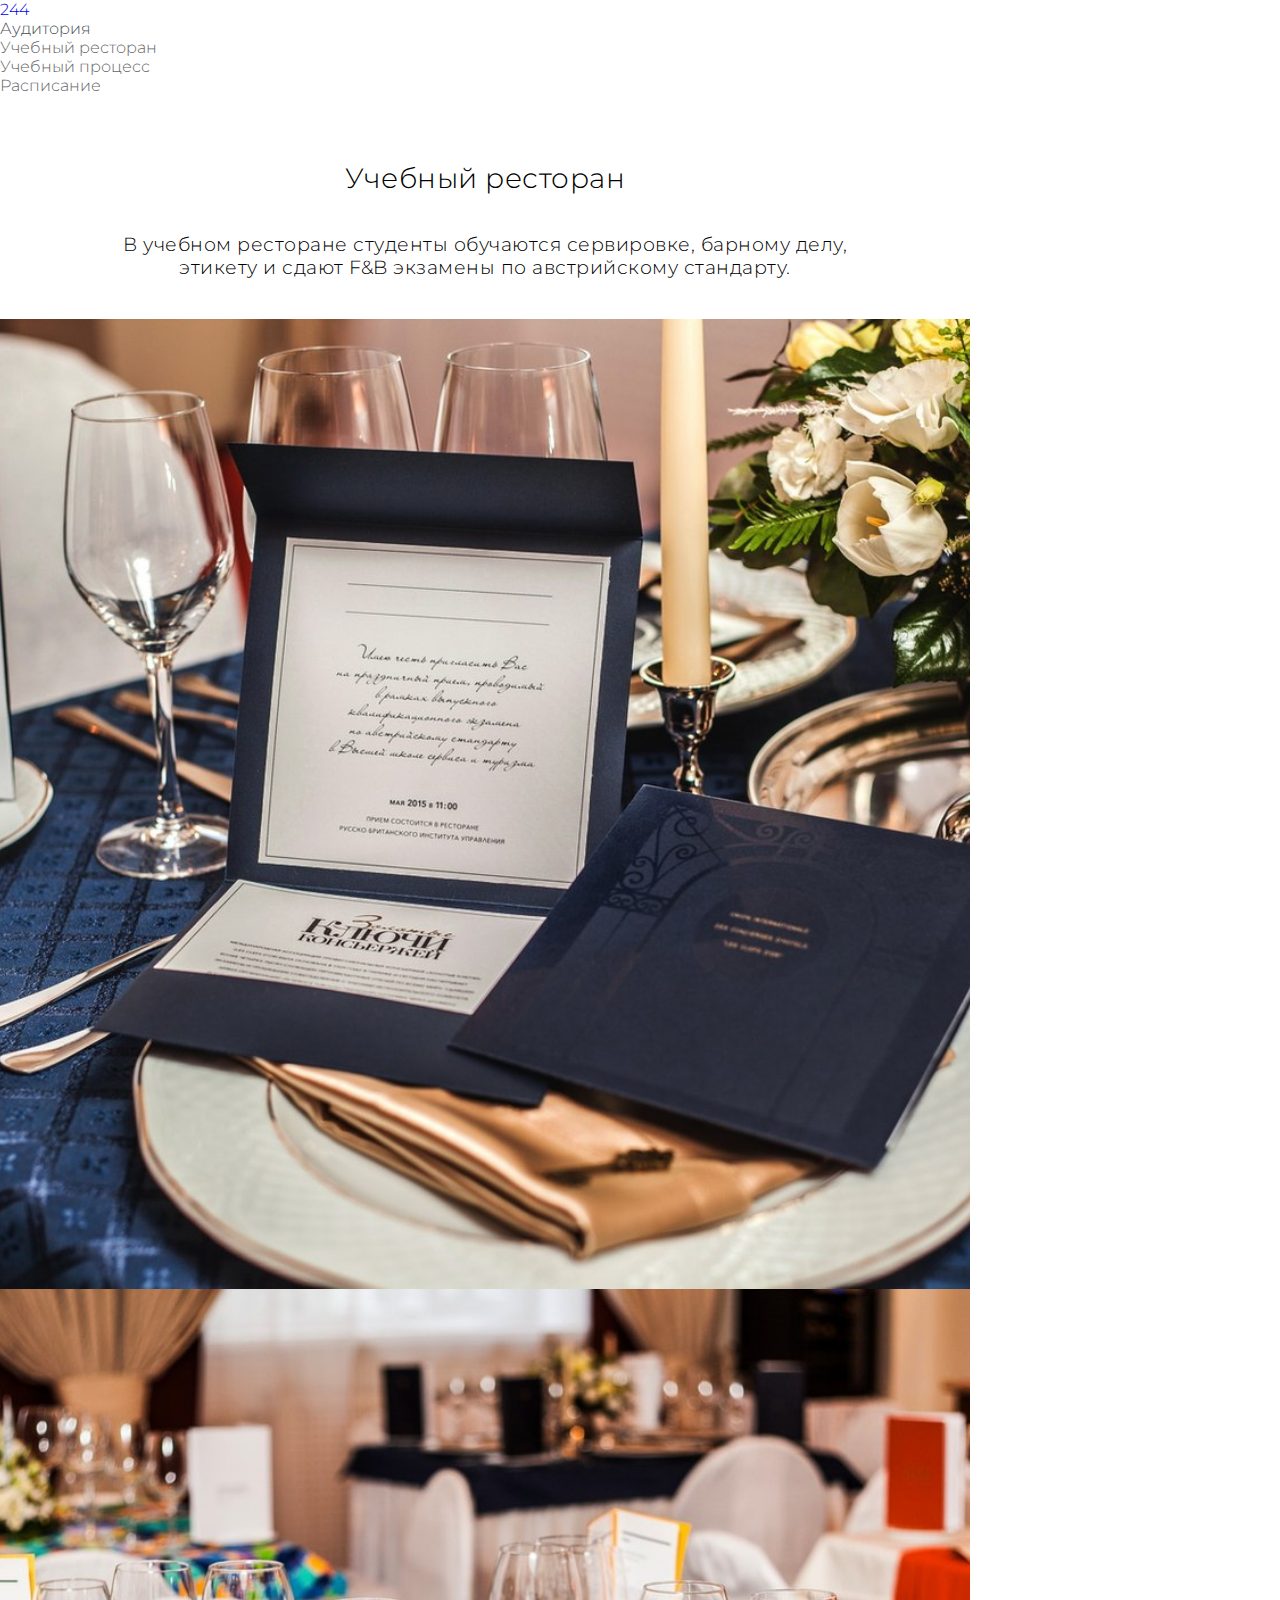
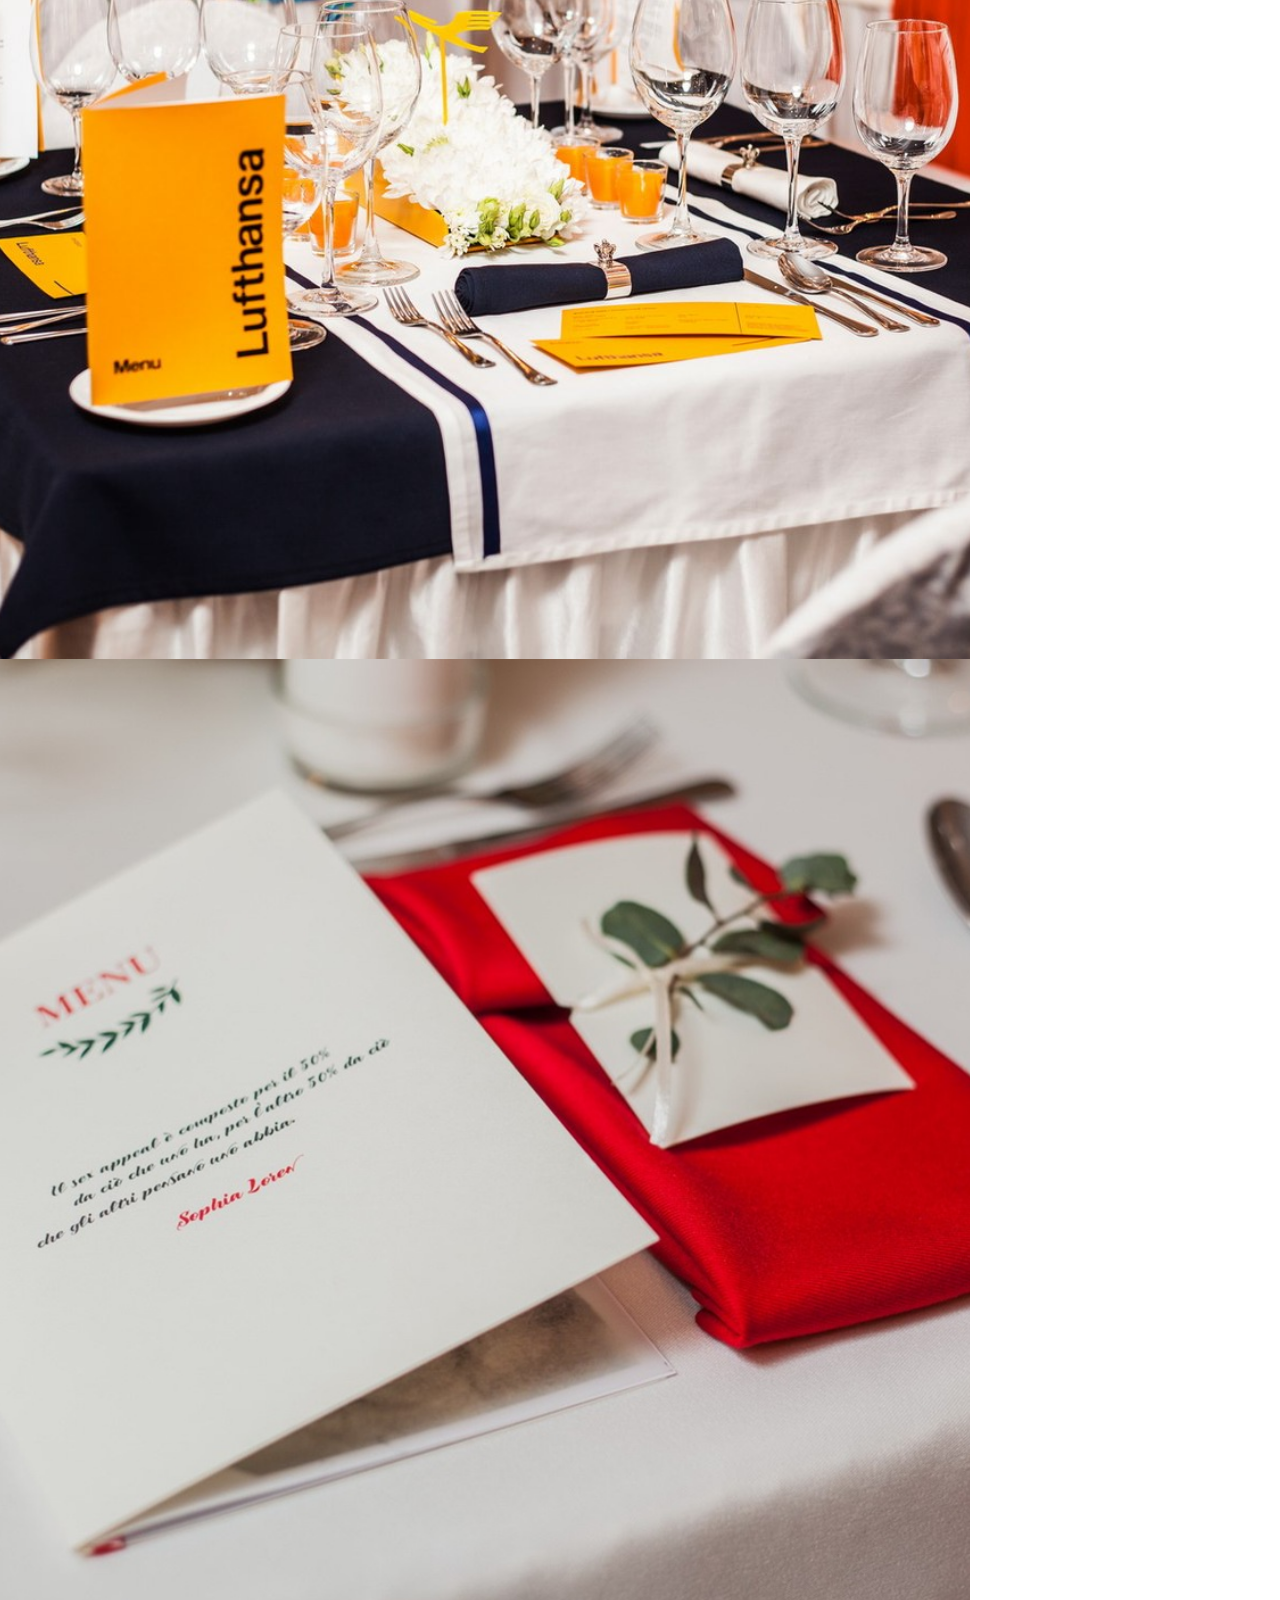
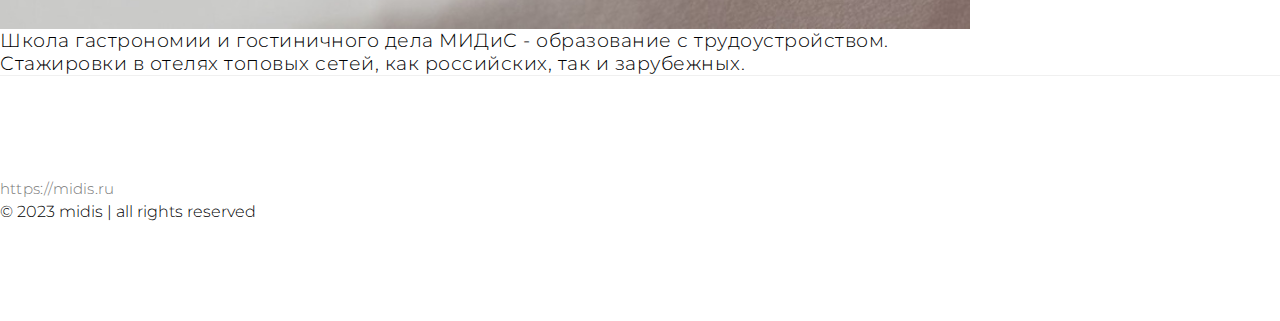
<file: index.html>
<!DOCTYPE html>
<html lang="ru" class="h-100">

<head>

     <meta charset="UTF-8">
     <meta http-equiv="X-UA-Compatible" content="IE=edge">
     <meta name="viewport" content="width=device-width, initial-scale=1.0">

     <link href="https://cdn.jsdelivr.net/npm/bootstrap@5.1.3/dist/css/bootstrap.min.css" rel="stylesheet" integrity="sha384-1BmE4kWBq78iYhFldvKuhfTAU6auU8tT94WrHftjDbrCEXSU1oBoqyl2QvZ6jIW3" crossorigin="anonymous">
     <script src="https://cdn.jsdelivr.net/npm/bootstrap@5.1.3/dist/js/bootstrap.bundle.min.js" integrity="sha384-ka7Sk0Gln4gmtz2MlQnikT1wXgYsOg+OMhuP+IlRH9sENBO0LRn5q+8nbTov4+1p" crossorigin="anonymous"></script>

     <link rel="preconnect" href="https://fonts.googleapis.com">
     <link rel="preconnect" href="https://fonts.gstatic.com" crossorigin>
     <link href="https://fonts.googleapis.com/css2?family=Montserrat:wght@100;200;300;400;500;600;700&display=swap" rel="stylesheet">

     <link rel="stylesheet" href="css/style.css">

     <title>ed-restaurant</title>

</head>

<body class="h-100 d-flex flex-column">

     <header class="container py-4">
          <nav class="navbar navbar-expand-lg navbar-light d-flex">
               <a class="navbar-brand mx-2 mx-md-0" href="index.html">244</a>
               <button class="navbar-toggler" type="button" data-bs-toggle="collapse"
                    data-bs-target="#navbarNavDropdown" aria-controls="navbarNavDropdown" aria-expanded="false"
                    aria-label="Toggle navigation">
                    <span class="navbar-toggler-icon"></span>
               </button>
               <div class="collapse navbar-collapse ms-auto" id="navbarNavDropdown">
                    <ul class="navbar-nav ms-auto">
                         <li class="nav-item mx-2">
                              <a class="nav-link active" aria-current="page" href="index.html">Аудитория</a>
                         </li>
                         <li class="nav-item mx-2">
                              <a class="nav-link" href="restaurant.html">Учебный ресторан</a>
                         </li>
                         <li class="nav-item mx-2">
                              <a class="nav-link" href="process.html">Учебный процесс</a>
                         </li>
                         <li class="nav-item mx-2">
                              <a class="nav-link" href="timetable.html">Расписание</a>
                         </li>
                    </ul>
               </div>
          </nav>
     </header>

     <div class="home">
          <div class="container">
               <div class="row">
                    <div class="col-12 col-sm-12 col-md-12 mx-auto">
                         <h2>Учебный ресторан</h2>
                         <hr>
                         <h5 class="mt-4 pt-2" style="max-width: 775px; margin: 0 auto;">В учебном ресторане студенты обучаются сервировке, барному делу, этикету и сдают F&B экзамены по австрийскому стандарту.</h5>
                    </div>
               </div>
          </div>
     </div>

     <div class="auditorium pt-5">
          <div class="container">

               <div class="row">
                    <div class="col-md-4 col-sm-6 mb-4">
                         <a class="auditorium-item" href="restaurant.html">
                              <div class="auditorium-item-thumb">
                                   <img src="img/restaurant.jpg" class="img-responsive" alt="restaurant">
                              </div>
                              <div class="auditorium-item-overlay">
                                   <div class="auditorium-item-info">
                                        <h5>Учебный ресторан</h5>
                                        <small>Школа гастрономии и гостиничного дела МИДиС</small>
                                   </div>
                              </div>
                         </a>
                    </div>

                    <div class="col-md-4 col-sm-6 mb-4">
                         <a class="auditorium-item" href="process.html">
                              <div class="auditorium-item-thumb">
                                   <img src="img/process.jpg" class="img-responsive" alt="process">
                              </div>
                              <div class="auditorium-item-overlay">
                                   <div class="auditorium-item-info">
                                        <h5>Учебный процесс</h5>
                                        <small>Школа гастрономии и гостиничного дела МИДиС</small>
                                   </div>
                              </div>
                         </a>
                    </div>

                    <div class="col-md-4 col-sm-6 mb-4">
                         <a class="auditorium-item" href="timetable.html">
                              <div class="auditorium-item-thumb">
                                   <img src="img/timetable.jpg" class="img-responsive" alt="timetable">
                              </div>
                              <div class="auditorium-item-overlay">
                                   <div class="auditorium-item-info">
                                        <h5>Расписание</h5>
                                        <small>Школа гастрономии и гостиничного дела МИДиС</small>
                                   </div>
                              </div>
                         </a>
                    </div>
               </div>

               <div class="col-md-12 col-sm-12 text-center pt-5 mb-5 pb-5 mx-auto">
                    <h5>Школа гастрономии и гостиничного дела МИДиС - образование с трудоустройством. Стажировки в отелях топовых сетей, как российских, так и зарубежных.</h5>
               </div>

          </div>
     </div>

     <footer class="py-5 mt-auto">
          <div class="container">
               <div class="row">
                    <div class="col-md-offset-1 col-md-4 col-sm-offset-1 col-sm-4  text-center">
                         <p class="mb-0"><a href="https://midis.ru" style="text-decoration: none; color: #777;">https://midis.ru</a></p>
                    </div>
                    <div class="col-md-4 col-sm-4  text-center"></div>
                    <div class="col-md-4 col-sm-4  text-center">
                         © 2023 midis | all rights reserved
                    </div>
               </div>
          </div>
     </footer>
     
</body>
</html>
</file>
<file: css/style.css>
@import "./_reset.css";

* {
    margin: 0;
    padding: 0;
}

body {
    background: #ffffff;
    font-family: 'Montserrat', sans-serif;
    font-style: normal;
    font-weight: 300;
    overflow-x: hidden;
}

.container {
    max-width: 970px;
}

/*typography*/

h1, h2, h3, h4, h5, h6,
.h1, .h2, .h3, .h4, .h5, .h6 {
    font-style: normal;
    font-weight: 300;
    letter-spacing: 0.5px;
}

h1,
.h1 {
    font-size: 32px;
    padding-bottom: 14px;
    margin-bottom: 0px;
}

h2,
.h2 {
    font-size: 28px;
    line-height: 46px;
}

h3,
.h3 {
    font-size: 24px;
}

h4,
.h4 {
    color: #666;
    font-size: 12px;
    font-weight: normal;
    letter-spacing: 2px;
}

h5,
.h5 {
    font-size: 19px;
}

p {
    color: #777;
    font-size: 15px;
    font-weight: 300;
    line-height: 26px;
    letter-spacing: 0.2px;
}

strong {
    font-weight: 400;
}

.btn-success:focus {
    background-color: #000;
    border-color: transparent;
}

/*header*/

.nav-link::after {
    display: none;
}

.dropdown:hover .dropdown-menu {
    display: block;
    margin-top: 0;
}

.dropdown-item {
    font-weight: 300;
}

.dropdown-item:hover {
    background-color: rgba(0, 0, 0, 0.2);
    transition: all 0.8s ease;
}

/*home*/

.home {
    align-items: center;
    position: relative;
    text-align: center;
    padding-top: 60px;
    padding-bottom: 40px;
}

.home hr {
    width: 82px;
    margin-top: 32px;
    margin-left: auto;
    margin-right: auto;
}

/*auditorium*/

.auditorium-item {
    position: relative;
    display: block;
}

.auditorium-item::before {
    content: "";
    position: relative;
    display: block;
    padding-top: 100%;
}

.auditorium-item:hover .auditorium-item-overlay {
    opacity: 1;
}

.auditorium-item-thumb {
    position: absolute;
    top: 0;
    left: 0;
    right: 0;
    bottom: 0;
}

.auditorium-item-thumb img {
    display: block;
    width: 100%;
    height: 100%;
    max-width: 100%;
    max-height: 100%;
    object-fit: cover;
}

.auditorium-item-overlay {
    position: absolute;
    opacity: 0;
    top: 0;
    left: 0;
    right: 0;
    bottom: 0;
    display: flex;
    background-color: rgba(0, 0, 0, 0.5);
    transition: all 0.8s ease;
}

.auditorium-item-info {
    text-align: center;
    margin: auto;
    color: #ffffff;
}


/* restaurant */

.gallery {
    max-width: 1250px;
    margin: 0 auto;
    display: flex;
    flex-direction: column;
    align-items: center;
    gap: 5rem;
}

.fancybox__content {
    overflow: hidden;
}

.gallery__inner {
    display: grid;
    grid-template-columns: repeat(14, 1fr);
    grid-template-rows: repeat(9, 1fr);
    grid-column-gap: 20px;
    grid-row-gap: 20px;
}

.gallery__item {
    overflow: hidden;
}

.gallery__g1 {
    grid-area: 3 / 1 / 10 / 4;
}

.gallery__g2 {
    grid-area: 6 / 4 / 12 / 7;
}

.gallery__g3 {
    grid-area: 2 / 4 / 7 / 9;
}

.gallery__g4 {
    grid-area: 6 / 7 / 13 / 12;
}

.gallery__g5 {
    grid-area: 1 / 9 / 6 / 12;
}

.gallery__g6 {
    grid-area: 3 / 12 / 10 / 15;
}

/* process */


/* timetable */

.nav__days {
    display: flex;
    flex-direction: column;
    justify-content: center;
}

.nav-tabs {
    justify-content: space-evenly;
    font-size: 18px;
    border-bottom: 1px solid #f0f0f0;
}

.nav-link,
.nav-link:hover {
    color: #666;
}

.nav-link.active {
    color: #495057;
    background-color: #fff;
    border-color: #f0f0f0 #f0f0f0 #fff;
}

.timetable {
    display: flex;
    flex-direction: column;
    justify-content: center;
}

.timetable__block {
    display: flex;
    /* border: 1px solid #f0f0f0;
    border-radius: .25rem; */
    align-items: center;
}

/*footer*/

footer {
    border-top: 1px solid #f0f0f0;
    padding: 100px 0px;
    position: relative;
}

footer hr {
    background-color: transparent;
}

@media (max-width: 992px) {
    .container__mobile {
        width: 100%;
        overflow: hidden;
    }

    .gallery {
        width: calc(100% + 6rem);
    }

}

@media (max-width: 768px) {
    .container__mobile {
        width: 100%;
    }

    .gallery {
        width: 100%;
    }

    .gallery__inner {
        display: grid;
        grid-template-columns: repeat(3, 1fr);
        grid-template-rows: repeat(6, 1fr);
        grid-column-gap: 20px;
        grid-row-gap: 20px;
    }

    .gallery__g1 {
        grid-area: 1 / 3 / 3 / 4
    }

    .gallery__g2 {
        grid-area: 1 / 1 / 3 / 3;
        margin: auto 0;
    }

    .gallery__g3 {
        grid-area: 3 / 2 / 5 / 4;
        margin: auto 0;
    }

    .gallery__g4 {
        grid-area: 5 / 1 / 7 / 3;
        margin: auto 0;
    }

    .gallery__g5 {
        grid-area: 3 / 1 / 5 / 2;
    }

    .gallery__g6 {
        grid-area: 7 / 3 / 5 / 3;
    }
}
</file>
